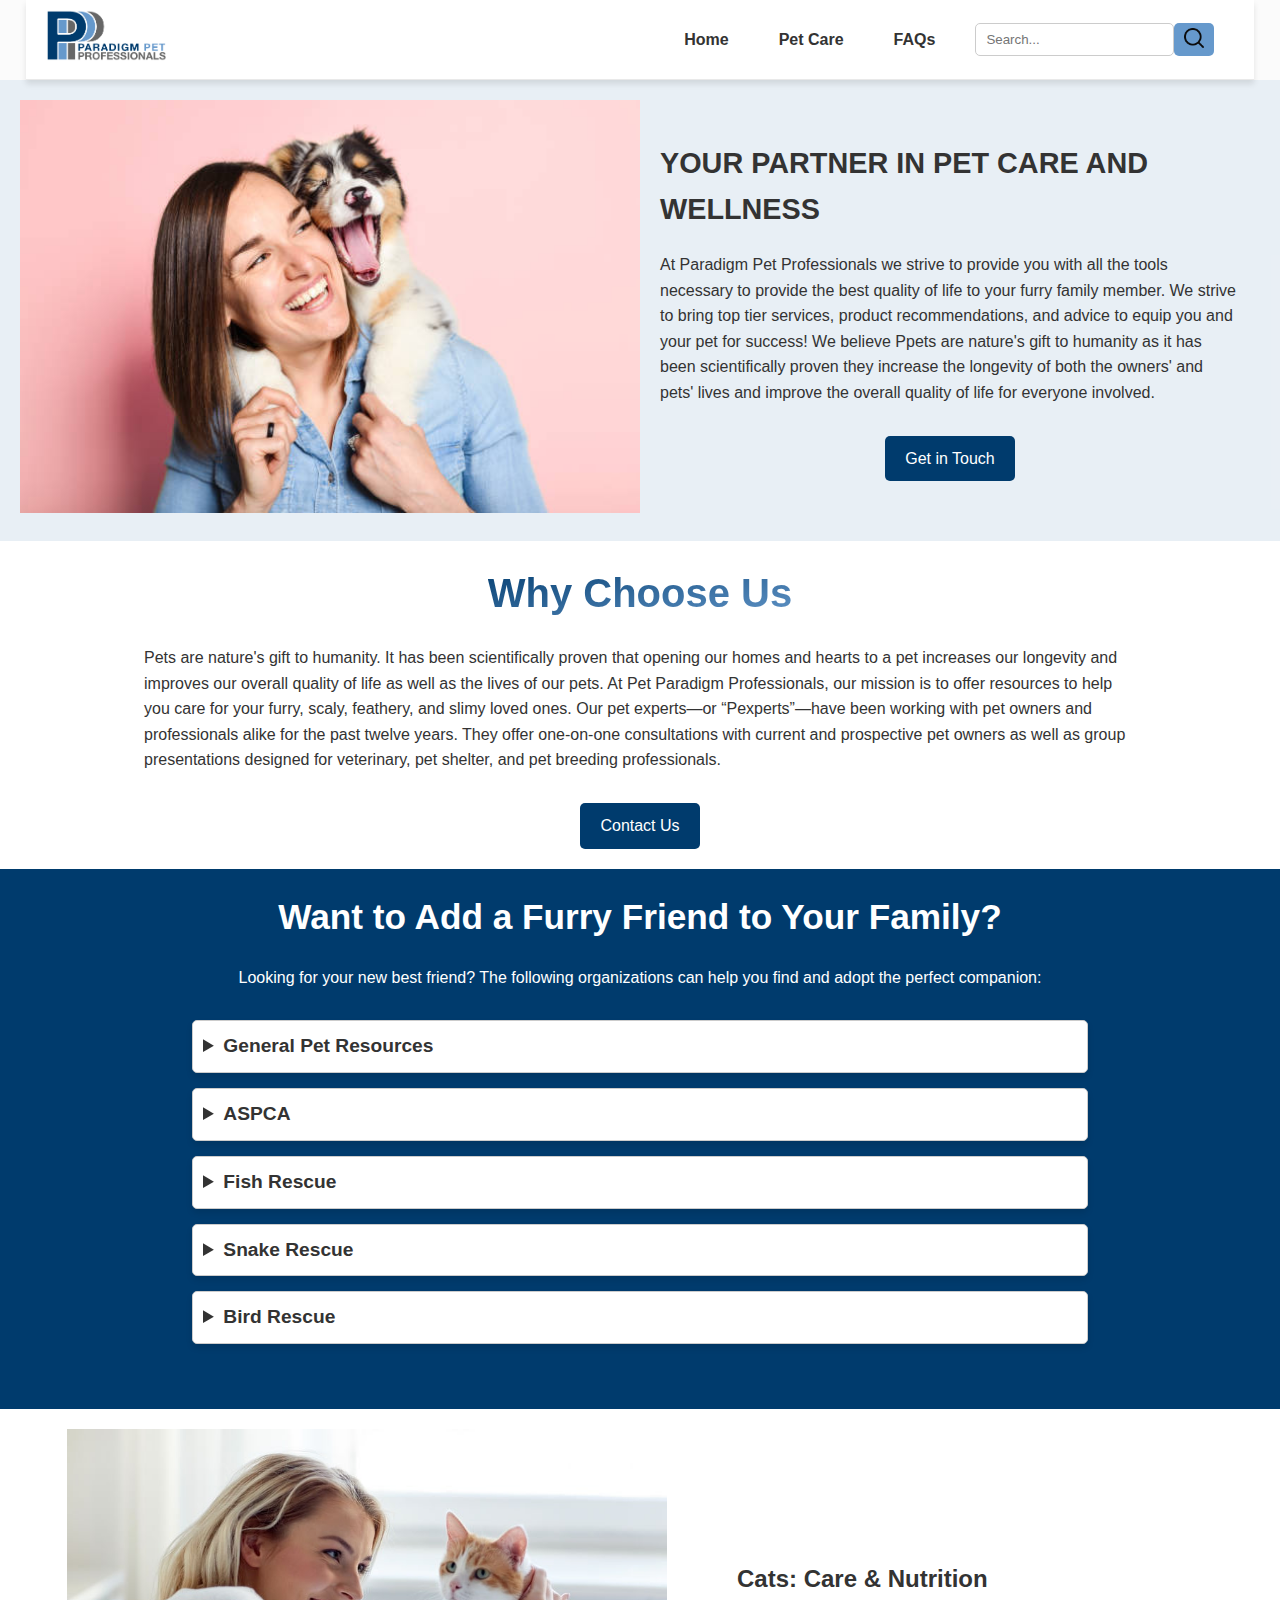
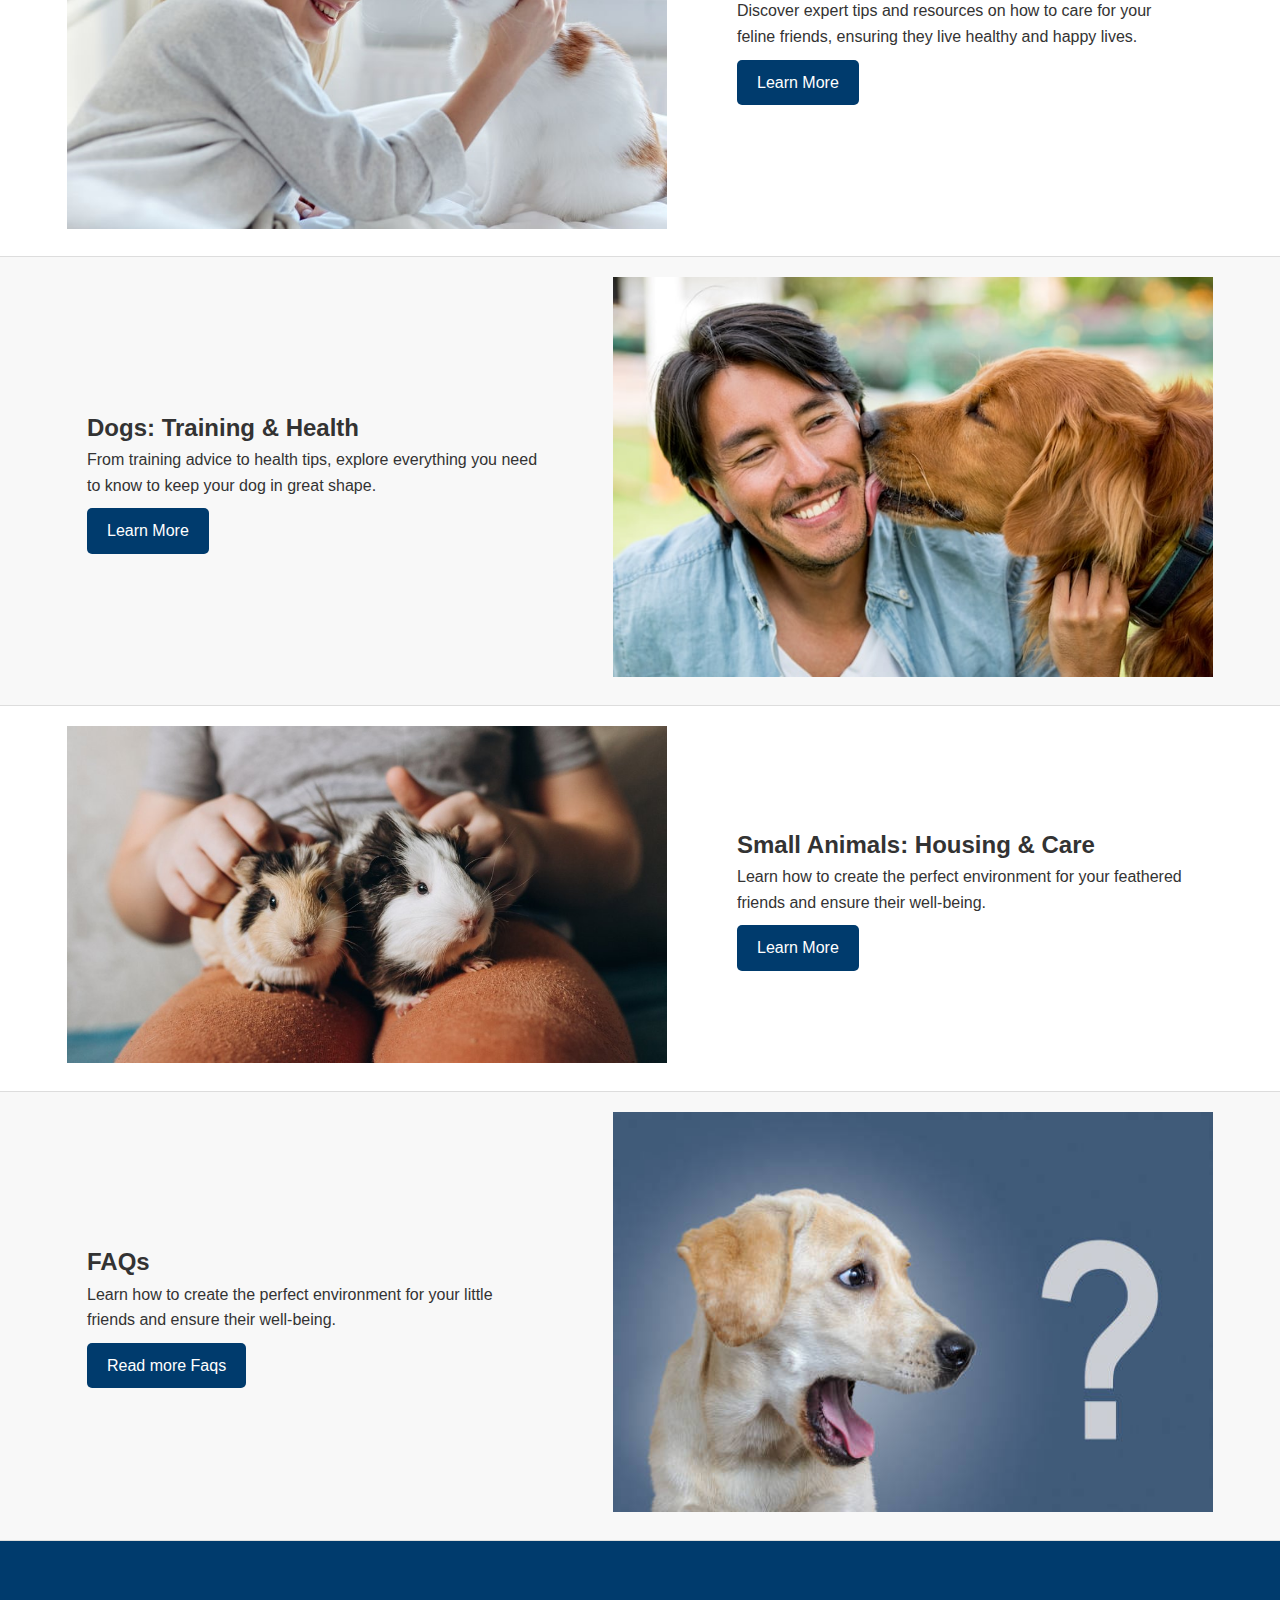
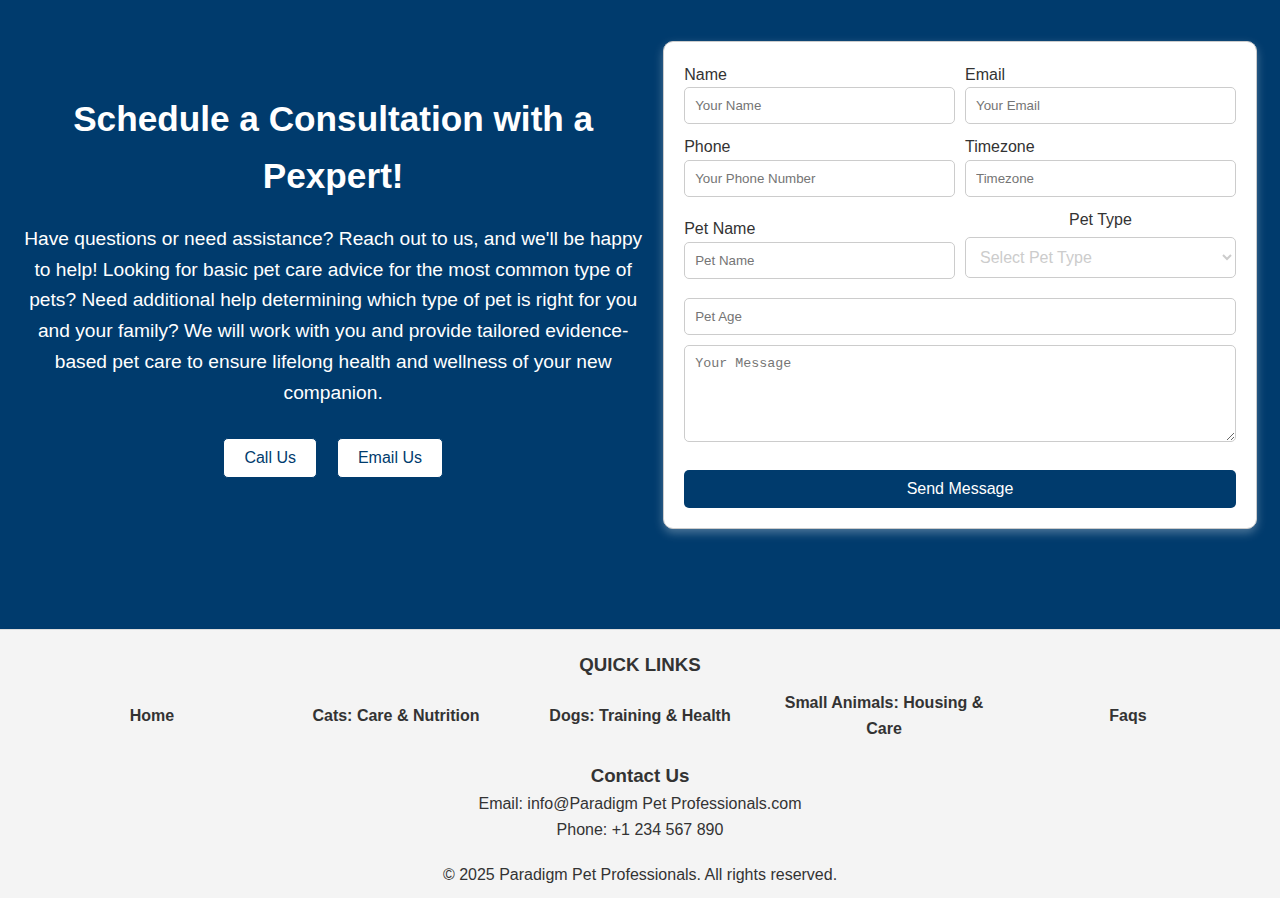
<file: index.html>
<!DOCTYPE html>
<html lang="en">
  <head>
    <meta charset="UTF-8" />
    <meta name="viewport" content="width=device-width, initial-scale=1.0" />
    <title>Pet Homepage</title>
    <link rel="stylesheet" href="./styles/stylesheet.css" />
    <link rel="stylesheet" href="./styles/pet-page-styles.css" />
  </head>
  <body>
    <!-- Navigation -->
    <header>
      <!-- Logo -->
      <div class="logo">
        <a href="index.html"
          ><img
            src="./images/Paradigm_Pet_Logo.png"
            alt="Paradigm Pet Professionals Logo"
        /></a>
      </div>

      <div class="nav-container">
        <!-- Hamburger Menu Icon -->
        <div class="hamburger" onclick="toggleMenu()">
          <span></span>
          <span></span>
          <span></span>
        </div>
        <!-- Nav -->
        <nav class="nav-menu">
          <ul class="nav-list">
            <li><a href="index.html">Home</a></li>
            <li class="dropdown">
              <a href="#" class="dropbtn">Pet Care</a>
              <ul class="dropdown-menu">
                <li><a href="cats.html">Cats: Care & Nutrition</a></li>
                <li><a href="dogs.html">Dogs: Training & Health</a></li>
                <li>
                  <a href="small-animals.html"
                    >Small Animals: Housing & Care</a
                  >
                </li>
              </ul>
            </li>
            <li><a href="faqs.html">FAQs</a></li>
          </ul>
        </nav>

        <!-- Search -->
        <div class="search">
          <input type="text" placeholder="Search..." />
          <button type="submit">
            <img src="./images/search-icon.png" alt="Search Icon" />
          </button>
        </div>
      </div>
    </header>

    <!-- Main Content -->
    <main>
      <!-- Hero -->
      <section id="hero" class="hero">
        <div class="hero-image">
          <img src="./images/hero-img-ppp-min.jpg" alt="Happy pets" />
        </div>
        <div class="hero-content">
          <h1>Your Partner in Pet Care and Wellness</h1>
          <p>
            At Paradigm Pet Professionals we strive to provide you with all the
            tools necessary to provide the best quality of life to your furry
            family member. We strive to bring top tier services, product
            recommendations, and advice to equip you and your pet for success!
            We believe Ppets are nature&apos;s gift to humanity as it has been
            scientifically proven they increase the longevity of both the
            owners&apos; and pets&apos; lives and improve the overall quality of
            life for everyone involved.
          </p>
          <a href="#contact" class="cta-button">Get in Touch</a>
        </div>
      </section>

      <!-- Why Choose Us -->

      <section>
        <div class="why-choose-us">
          <div class="why-choose-us-wrapper">
            <h2 class="gradient gradient-title">Why Choose Us</h2>
          </div>
          
          <p>
            Pets are nature's gift to humanity. It has been scientifically
            proven that opening our homes and hearts to a pet increases our
            longevity and improves our overall quality of life as well as the
            lives of our pets. At Pet Paradigm Professionals, our mission is to
            offer resources to help you care for your furry, scaly, feathery,
            and slimy loved ones. Our pet experts—or “Pexperts”—have been
            working with pet owners and professionals alike for the past twelve
            years. They offer one-on-one consultations with current and
            prospective pet owners as well as group presentations designed for
            veterinary, pet shelter, and pet breeding professionals.
          </p>
          <a href="#contact" class="cta-button">Contact Us</a>
        </div>
      </section>

      <!-- Adopt a pet -->
      <section>
        <div class="adopt-a-pet">
          <h2>Want to Add a Furry Friend to Your Family?</h2>
          <p>
            Looking for your new best friend? The following organizations can
            help you find and adopt the perfect companion:
          </p>

          <div class="pet-content-item small-animal">
            <details>
              <summary>General Pet Resources</summary>
              <p>
                For general pet information check out
                <strong
                  ><a
                    href="https://bestfriends.org/pet-care-resources/issues/pet-adoption-resources"
                    target="_blank"
                    >bestfriends.org</a
                  ></strong
                >
              </p>
            </details>
            <details>
              <summary>ASPCA</summary>
              <p>
                Check out
                <strong
                  ><a
                    href="https://www.aspca.org/"
                    target="_blank"
                    >ASPCA</a
                  ></strong
                >
              </p>
            </details>
            <details>
              <summary>Fish Rescue</summary>
              <p>
                Check out
                <strong
                  ><a
                    href="https://www.sterlingshelter.org/humane-society/koi-fish-rescue/"
                    target="_blank"
                    >Sterling Shelter Fish Rescue</a
                  ></strong
                >
              </p>
            </details>
            <details>
              <summary>Snake Rescue</summary>
              <p>
                Check out
                <strong
                  ><a
                    href="https://savethesnakes.org/snakerescuecall/"
                    target="_blank"
                    >Save the Snakes</a
                  ></strong
                >
              </p>
            </details>
            <details>
              <summary>Bird Rescue</summary>
              <p>
                Check out
                <strong
                  ><a
                    href="https://ftlob.rescuegroups.org/"
                    target="_blank"
                    >Bird Rescue Groupts</a
                  ></strong
                >
              </p>
            </details>
          </div>
        </div>
      </section>

      <!-- Pet Pages Section -->
      <section id="cats" class="pet-section">
        <div class="pet-image">
          <img src="./images/cat-owner-min.jpg" alt="Cat owner" />
        </div>
        <div class="pet-content">
          <h2>Cats: Care & Nutrition</h2>
          <p>
            Discover expert tips and resources on how to care for your feline
            friends, ensuring they live healthy and happy lives.
          </p>
          <a href="cats.html" class="cta-button">Learn More</a>
        </div>
      </section>

      <section id="dogs" class="pet-section reverse">
        <div class="pet-image">
          <img src="./images/dog-owner-min.jpg" alt="Dog owner" />
        </div>
        <div class="pet-content">
          <h2>Dogs: Training & Health</h2>
          <p>
            From training advice to health tips, explore everything you need to
            know to keep your dog in great shape.
          </p>
          <a href="dogs.html" class="cta-button">Learn More</a>
        </div>
      </section>

      <section id="small-animals" class="pet-section">
        <div class="pet-image">
          <img src="./images/guniea-owner-min.jpg" alt="Guinea pig" />
        </div>
        <div class="pet-content">
          <h2>Small Animals: Housing & Care</h2>
          <p>
            Learn how to create the perfect environment for your feathered
            friends and ensure their well-being.
          </p>
          <a href="small-animals.html" class="cta-button">Learn More</a>
        </div>
      </section>

      <section class="pet-section reverse">
        <div class="pet-image">
          <img src="./images/FAQ-image-min.jpg" alt="Guinea pig" />
        </div>
        <div class="pet-content">
          <h2>FAQs</h2>
          <p>
            Learn how to create the perfect environment for your little friends
            and ensure their well-being.
          </p>
          <a href="faqs.html" class="cta-button">Read more Faqs</a>
        </div>
      </section>

      <!-- Contact Section -->
      <section id="contact" class="contact-section">
        <div class="contact-content" id="contact-content">
          <div class="contact-text">
            <h2>Schedule a Consultation with a Pexpert!</h2>
            <p>
              Have questions or need assistance? Reach out to us, and we&apos;ll
              be happy to help! Looking for basic pet care advice for the most
              common type of pets? Need additional help determining which type
              of pet is right for you and your family? We will work with you and
              provide tailored evidence-based pet care to ensure lifelong health
              and wellness of your new companion.
            </p>
            <div class="contact-btns">
              <button class="cta-button">
                <a href="tel:18888888888">Call Us</a>
              </button>
              <button class="cta-button">
                <a href="mailto:contact@fakeemail.com">Email Us</a>
              </button>
            </div>
          </div>
          <div>
            <form action="#" method="POST">
              <div class="form-group">
                <div>
                  <label for="name">Name</label>
                  <input
                    id="name"
                    type="text"
                    name="name"
                    placeholder="Your Name"
                    required
                    title="Enter your full name"
                  />
                </div>
                <div>
                  <label for="name">Email</label>
                  <input
                    id="email"
                    type="email"
                    name="email"
                    placeholder="Your Email"
                    required
                    title="Enter a valid email address"
                  />
                </div>
              </div>

              <div class="form-group">
                <div>
                  <label for="phone">Phone</label>
                  <input
                    id="phone"
                    type="tel"
                    name="phone"
                    placeholder="Your Phone Number"
                    required
                    title="Enter a valid phone number"
                  />
                </div>
                <div>
                  <label for="timezone">Timezone</label>
                  <input
                    id="timezone"
                    type="text"
                    name="timezone"
                    placeholder="Timezone"
                    required
                    title="Enter your timezone"
                  />
                </div>
              </div>

              <div class="form-group">
                <div>
                  <label for="pet-name">Pet Name</label>
                  <input
                    id="pet-name"
                    type="text"
                    name="pet-name"
                    placeholder="Pet Name"
                    required
                    title="Enter your pet's name"
                  />
                </div>
                <div class="pet-type">
                  <label for="pet-type">Pet Type</label>
                  <select id="pet-type" name="pet-type" required>
                    <option value="" disabled selected>Select Pet Type</option>
                    <option value="cat">Cat</option>
                    <option value="dog">Dog</option>
                    <option value="small-animal">Guinea Pig</option>
                    <option value="small-animal">Hamster</option>
                    <option value="small-animal">Gerbil</option>
                    <option value="small-animal">Rabbit</option>
                    <option value="small-animal">Ferret</option>
                    <option value="small-animal">Other</option>
                  </select>
                </div>
              </div>

              <input
                type="number"
                name="pet-age"
                placeholder="Pet Age"
                required
                title="Enter your pet's age"
              />

              <textarea
                name="message"
                placeholder="Your Message"
                rows="5"
              ></textarea>
              <button type="submit" class="cta-button">Send Message</button>
            </form>
          </div>
        </div>
      </section>
    </main>

    <!-- Footer -->
    <footer>
      <section class="footer-content">
        <!-- Quick Links -->
        <div class="quick-links">
          <h3>Quick Links</h3>
          <ul>
            <li><a href="#hero">Home</a></li>
            <li><a href="cats.html">Cats: Care & Nutrition</a></li>
            <li><a href="dogs.html">Dogs: Training & Health</a></li>
            <li>
              <a href="small-animals.html">Small Animals: Housing & Care</a>
            </li>
            <li><a href="faqs.html">Faqs</a></li>
          </ul>
        </div>

        <!-- Contact Info -->
        <div class="contact-info">
          <h3>Contact Us</h3>
          <p>Email: info@Paradigm Pet Professionals.com</p>
          <p>Phone: +1 234 567 890</p>
        </div>
      </section>

      <section class="footer-bottom">
        <p>&copy; 2025 Paradigm Pet Professionals. All rights reserved.</p>
      </section>
    </footer>

    <!-- JavaScript -->
    <script>
      document.addEventListener("DOMContentLoaded", () => {
        const hamburger = document.querySelector(".hamburger");
        const navMenu = document.querySelector(".nav-menu");

        hamburger.addEventListener("click", () => {
          navMenu.classList.toggle("active");
        });
      });

      function submitForm() {
        alert(
          "Form submitted successfully! We'll be in touch within 1 business day."
        );
      }
    </script>
  </body>
</html>
</file>
<file: styles/pet-page-styles.css>
.breadcrumb {
    display: flex;
    justify-content: center;
    align-items: center;
    width: 100%;
    background-color: #f8f9fa;
    border-bottom: 1px solid #e9ecef;
}

.breadcrumb ul {
    display: flex;
    width: 20%;
    justify-content: space-between;
    margin: 20px;
}

.breadcrumb ul li {
    list-style: none;
}

.pet-page {
    display: grid;
    grid-template-columns: 5fr 1fr;
    align-items: center;
    width: 100%;
}

.pet-page-header {
    display: flex;
    flex-direction: column;
    align-items: center;
}

.pet-page-content {
    display: flex;
    flex-direction: column;
    align-items: center;
    padding: 25px 80px;
}

.pet-content-item {
    margin: 30px 0;
}

.pet-page-toc {
    display: flex;
    flex-direction: column;
    gap: 10px;
    align-items: start;
    width: 100%;
    padding: 20px 45px;
    text-align: left;
}

/* Style the details container */
details {
    margin-bottom: 15px;
    padding: 10px;
    border: 1px solid #ccc;
    border-radius: 5px;
    background-color: #ffffff;
    box-shadow: 0 4px 6px rgba(0, 0, 0, 0.1);
    transition: all 0.3s ease;
}

/* Hover effect for details */
details:hover {
    border-color: #007bff;
    box-shadow: 0 4px 8px rgba(0, 123, 255, 0.2);
}

/* Style the summary */
summary {
    font-size: 1.2rem;
    font-weight: bold;
    color: #333;
    cursor: pointer;
    outline: none;
}

/* Hover effect for summary */
summary:hover {
    color: #007bff;
    text-decoration: underline;
}

/* Style the content inside details */
details[open] {
    background-color: #f0f8ff;
    border-color: #007bff;
}

details p {
    margin-top: 10px;
    font-size: 1rem;
    color: #555;
    line-height: 1.5;
}

/* Add smooth transition for open/close effect */
details[open] summary {
    border-bottom: 1px solid #ddd;
    margin-bottom: 10px;
    padding-bottom: 5px;
}

.small-animal {
    width: 70vw;
}

@media screen and (max-width: 820px) {
    .pet-page {
        display: flex;
        flex-direction: column;
    }

    .breadcrumb ul {
        width: 100%;
        justify-content: center;
        gap: 10px;
    }

    .breadcrumb ul li {
        font-size: 1rem;
    }

    .pet-page-header img {
        width: 80%;
    }

    .pet-page-content {
        padding: 25px 20px;
    }
    
}
</file>
<file: styles/stylesheet.css>
/* General Reset */
* {
    margin: 0;
    padding: 0;
    box-sizing: border-box;
}

body {
    font-family: Arial, sans-serif;
    line-height: 1.6;
    color: #333;
    background-color: #fbfbfb;
}

a {
    text-decoration: none;
    color: #003B6D;
}

a:hover {
    text-decoration: underline;
}

/* General Header Styles */
header {
    display: flex;
    justify-content: space-between;
    align-items: center;
    padding: 10px 20px;
    background: #fff;
    border-bottom: 1px solid #e9e9e9;
    box-shadow: 0 4px 6px rgba(0, 0, 0, 0.1); 
    position: relative; 
    z-index: 1000; 
    width: 96%;
    margin: 0 auto;
}

.logo img {
    width: 120px;
}

/* Hamburger Menu */
.hamburger {
    display: none;
    flex-direction: column;
    cursor: pointer;
    gap: 5px;
}

.hamburger span {
    width: 25px;
    height: 3px;
    background: #333;
    border-radius: 5px;
    transition: all 0.3s;
}

/* Navigation Menu */
.nav-menu {
    display: flex;
}

.nav-container {
    display: flex;
    justify-content: end;
    align-items: center;
    gap: 15px;
    width: 50%;
    padding-right: 20px;
}

.nav-list {
    list-style: none;
    display: flex;
    margin: 0;
    padding: 0;
}

.nav-list li {
    position: relative;
    margin: 0 15px;
}

ul.dropdown-menu li {
    margin: 0px;
}


.nav-list a {
    text-decoration: none;
    color: #333;
    font-weight: bold;
    padding: 5px 10px;
}

.nav-list a:hover {
    color: #003B6D;
    text-decoration: underline;
}

/* Dropdown Menu */
.dropdown-menu {
    display: none;
    position: absolute;
    top: 100%;
    left: 0;
    background: #fff;
    border: 1px solid #ddd;
    box-shadow: 0 4px 6px rgba(0, 0, 0, 0.1);
    list-style: none;
    padding: 0;
    margin: 0;
    z-index: 1000;
}

.dropdown-menu li {
    width: 200px;
}

.dropdown-menu a {
    display: block;
    padding: 10px;
    color: #333;
    text-decoration: none;
}

.dropdown-menu a:hover {
    background: #003B6D;
    color: #fff;
}

.dropdown:hover .dropdown-menu {
    display: block;
}

/* Responsive Styles */
@media (max-width: 600px) {
    header {
        width: 100%;
    }
    .hamburger {
        display: flex;
    }

    .nav-menu {
        display: none;
        flex-direction: column;
        position: absolute;
        top: 100px;
        left: 0;
        width: 100%;
        background: #f4f4f4;
        border-top: 1px solid #ddd;
    }

    .nav-menu.active {
        display: flex;
    }

    .nav-list {
        flex-direction: column;
        align-items: flex-start;
    }

    .nav-list li {
        margin: 10px 0;
    }

    .dropdown-menu {
        position: relative;
        border: none;
        box-shadow: none;
    }

    .nav-container {
        display: flex;
        flex-direction: column;
        width: 80%;
        align-items: end;
        padding-right: 20px;
    }
}

@media (max-width: 420px) {
    header {
        flex-direction: column;
    }

    .nav-container {
        flex-direction: row-reverse;
        align-items: center;
        gap: 20px;
    }

    .nav-menu.active {
        top: 110px;
    }
}


.search {
    display: flex;
}

.search input {
    padding: 5px 10px;
    border: 1px solid #ccc;
    border-radius: 5px;
    
}

.search img {
    width: 20px;
}

.search button {
    padding: 5px 10px;
    background: #6699CC;
    color: #fff;
    border: none;
    border-radius: 5px;
}


/* ---- Hero ----- */
.hero {
    display: flex;
    flex-wrap: wrap;
    align-items: center;
    padding: 20px;
    text-align: center;
    background-color: #6699cc1f;
}

.hero-image {
    width: 50%;
}

.hero-image img {
    width: 100%;
}

.hero-content {
    width: 50%;
    padding: 20px;
}

.hero-content h1 {
    font-size: 1.8rem;
    margin-bottom: 20px;
    text-align: left;
    text-transform: uppercase;
}

.hero-content p {
    font-size: 1rem;
    margin-bottom: 20px;
    text-align: left;
}

.cta-button {
    display: inline-block;
    margin-top: 10px;
    padding: 10px 20px;
    background: #003B6D;
    color: #fff;
    border: none;
    border-radius: 5px;
    font-size: 1rem;
}

.cta-button:hover {
    background: #6699CC;
    transform: scaleX(1.1);
    transition: all 0.3s;
}

.cta-button a:hover {
    text-decoration: none;
}

@media screen and (max-width: 768px) {
    .hero-content h1 {
        font-size: 1.5rem;
    }

    .hero-content p {
        font-size: 0.9rem;
    }
    .hero {
        justify-content: center;
        flex-direction: column;
    }
    .hero-image, .hero-content {
        width: 100%;
    }
    .hero-image img {
        width: 90%;;
    }
    
}

/* ---------- Adopt -------- */
.adopt-a-pet {
    display: flex;
    flex-direction: column;
    align-items: center;
    justify-content: center;
    padding: 20px;
    background-color: #003B6D;
    color: #fff;
}

.adopt-a-pet h2 {
    font-size: 2.2rem;
    margin-bottom: 20px;
}

.why-choose-us {
    display: flex;
    flex-direction: column;
    gap: 20px;
    justify-content: center;
    align-items: center;
    padding: 20px;
    background-color: #fff;
    
}

.why-choose-us p {
    max-width: 80%;
}

.gradient {
    background: linear-gradient(to bottom right, #98ec07, #46B3E6);
  }

  .gradient-title {
    font-size: 2.5rem; 
   font-weight: 800; 
  color: transparent; 
  background-clip: text; 
  -webkit-background-clip: text; 
  background-image: linear-gradient(to bottom right, #003B6D, #6699CC); 
  }



/* ------- Pet Section ------------ */
.pet-section {
    display: flex;
    flex-wrap: wrap;
    gap: 50px;
    align-items: center;
    justify-content: center;
    padding: 20px;
    border-bottom: 1px solid #ddd;
    background-color: #fff;
}

.pet-section.reverse {
    flex-direction: row-reverse;
    background-color: #f8f8f8;
}



.pet-image img {
    width: 600px;
}

.pet-content {
    padding: 20px;
    width: 40%;

}

#faqs {
    display: flex;
    flex-direction: column;
    gap: 10px;
    width: 100%;
    text-align: center;
    background-color: #003B6D;
    color: #fff;
    background-image: url('../images/FAQ-image-min.jpg');
    background-repeat: no-repeat;
    background-size: cover;
    background-position: center;
    position: relative; 
    overflow: hidden; 
    padding: 50px 0;
}

#faqs::before {
    content: '';
    position: absolute;
    top: 0;
    left: 0;
    width: 100%;
    height: 100%;
    background-color: rgba(0, 0, 0, 0.75); 
    z-index: 1; 
}


#faqs > * {
    position: relative; 
    z-index: 2;
}

@media screen and (max-width: 768px) {
    .pet-section {
        gap: 20px;
        flex-direction: column;
    }

    .pet-image img {
        width: 100%;
    }

    .pet-content {
        width: 100%;
    }
    
}



/* ----------- Faqs --------- */
.contact-content {
    display: flex;
    justify-content: center;
    align-items: center;
    padding: 100px 20px;
    gap: 20px;
    background-color: #003B6D;
    
}

.form-group {
    display: flex;
    justify-content: space-between;
    align-items: center;
    gap: 10px;
}

.form-group div {
    width: 100%;
}

form {
    border: 1px solid #ccc;
    padding: 20px;
    border-radius: 10px;
    background-color: #fff;
    box-shadow: 0 4px 10px rgba(255, 255, 255, 0.3);
}

label.pet-type {
    text-align: left;
    width: 100%;
}

.pet-type {
    display: flex;
    justify-content: center;
    align-items: center;
    gap: 5px;
    flex-direction: column;
}
.contact-section form input,
.contact-section form textarea {
    width: 100%;
    margin-bottom: 10px;
    padding: 10px;
    border: 1px solid #ccc;
    border-radius: 5px;
}

.contact-section form button {
    width: 100%;
}

select {
    width: 100%; 
    padding: 10px; 
    font-size: 16px; 
    border: 1px solid #ccc; 
    border-radius: 5px; 
    background-color: #fff;
    color: #ccc;  
    margin-bottom: 20px;
}

select:focus {
    border-color: #007bff; 
    outline: none; 
}

select:hover {
    background-color: #f9f9f9; 
}

.contact-content h2 {
    text-align: center;
    margin-bottom: 20px;
    font-size: 2.2rem;
    color: #fff;
}

.contact-text {
    width: 50%;
}

.contact-text p {
    text-align: center;
    margin-bottom: 20px;
    font-size: 1.2rem;
    color: #fff;
}

.contact-content p {
    text-align: center;
    margin-bottom: 20px;
    font-size: 1.2rem;
    color: #fff;
}
.contact-btns{
    width: 100%;
    display: flex;
    justify-content: center;
    gap: 20px;
}

.contact-btns button {
    padding: 10px 20px;
    background: #fff;
    border: 1px solid #003B6D;
    border-radius: 5px;
    font-size: 1rem;
}

.contact-btns button:hover {
    background: #fff;
}

@media screen and (max-width: 768px) {
    .contact-text {
        width: 90%;
        margin: 0 auto;
    }
    .contact-content {
        flex-direction: column;
    }

    .form-group {
        flex-direction: column;
    }

    .form-group label {
        width: 100%;
    }

    .form-group input, .form-group textarea, .form-group {
        width: 100%;
    }

    .form-group div {
        width: 100%;
    }

    select {
        width: 100%;
        margin-left: 0;
    }
    
}



/* ------ Footer -------- */
footer {
    background: #f4f4f4;
    padding: 20px;
    text-align: center;
    padding: 10px 30px;
    border-top: 1px solid #ddd;
    box-shadow: 0 4px 6px rgba(0, 0, 0, 0.1);
}

.footer-content {
    display: flex;
    justify-content: space-between;
    flex-wrap: wrap;
}

.quick-links {
    width: 100%;
}

.quick-links h3 {
    margin-bottom: 10px;
    text-transform: uppercase;
}

.quick-links ul {
    display: flex;
    width: 100%;
    gap: 20px;
    text-align: center;
    justify-content: center;
    align-items: center;
}

.quick-links ul li {
    width: 20%;
    list-style: none;
    font-weight: bold;

}

.quick-links ul li a {
    color: #333;
    text-decoration: none;
}

.quick-links ul li a:hover {
    color: #003B6D;
    text-decoration: underline;
    
}

.contact-info {
    width: 100%;
    margin-top: 20px;
}

.footer-content div {
    margin: 10px;
}

.footer-bottom {
    margin-top: 10px;
}


@media screen and (max-width: 768px) {
    .footer-content {
        flex-direction: column;
    }

    .quick-links ul {
        flex-direction: column;
    }

    .quick-links ul li {
        width: 100%;
    }
    
}
</file>
